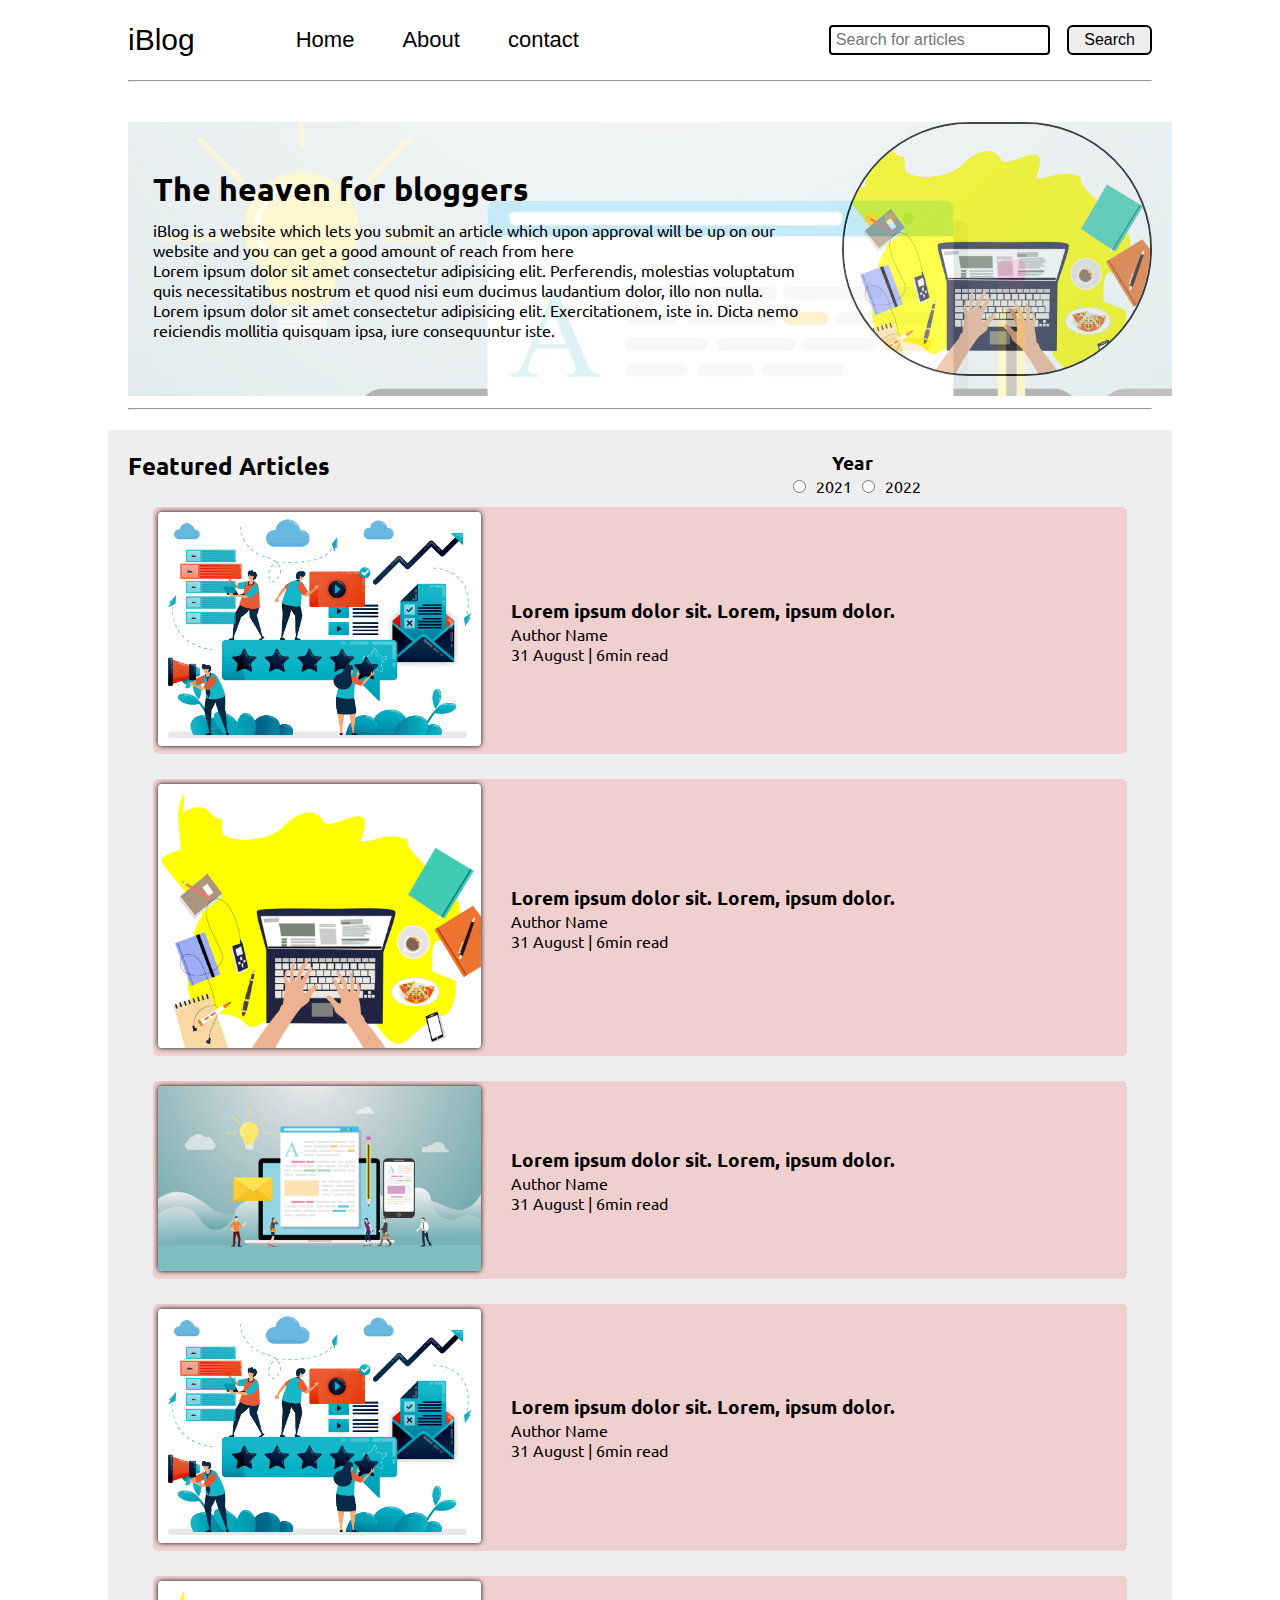
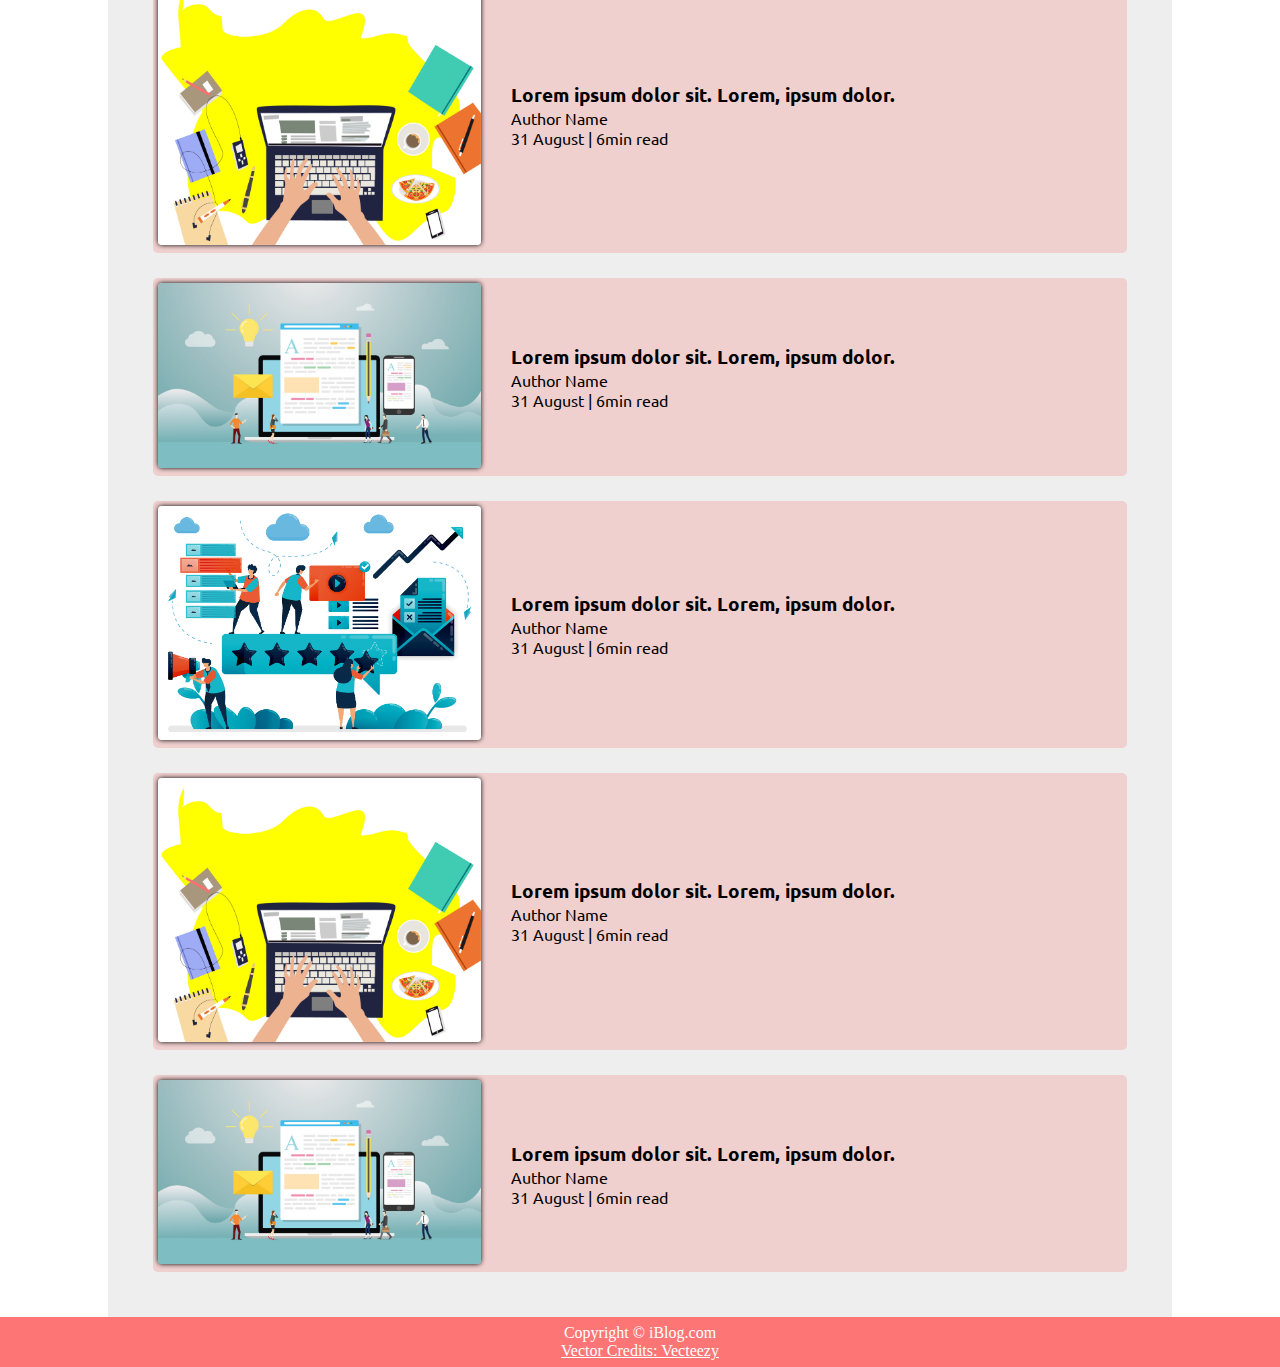
<file: index.html>
<!DOCTYPE html>
<html lang="en">

<head>
    <meta charset="UTF-8">
    <meta http-equiv="X-UA-Compatible" content="IE=edge">
    <meta name="viewport" content="width=device-width, initial-scale=1.0">
    <link rel="stylesheet" href="css/utils.css">
    <link rel="stylesheet" href="css/style.css">
    <link rel="stylesheet" href="css/mobile.css">
    <link
        href="https://fonts.googleapis.com/css2?family=Baloo+Bhai+2&family=Bree+Serif&family=Roboto:wght@300;400&family=Ubuntu:wght@300&display=swap"
        rel="stylesheet">
    <title>iBlog - heaven for bloggers</title>
</head>

<body>
    <nav class="navigation max-width1 m-auto font1">
        <div class="nav-left font1">
            <a href="/">
                <span>iBlog</span>
            </a>
            <ul>
                <li> <a href="/">Home</a> </li>
                <li> <a href="/">About</a> </li>
                <li> <a href="/contact.html">contact</a> </li>
            </ul>
        </div>
        <div class="nav-right font1">
            <form action="/search.html" method="get">
                <input class="form-input" type="text" name="query" placeholder="Search for articles">
                <button class="btn">Search</button>
            </form>
        </div>
    </nav>
    <div class="max-width1 m-auto">
        <hr>
    </div>
    <div class="content max-width1 m-auto my2">
        <div class="content-left font4">
            <h1>The heaven for bloggers</h1>
            <p>iBlog is a website which lets you submit an article which upon approval will be up on our website and you
                can get a good amount of reach from here</p>
            <p>Lorem ipsum dolor sit amet consectetur adipisicing elit. Perferendis, molestias voluptatum quis
                necessitatibus nostrum et quod nisi eum ducimus laudantium dolor, illo non nulla.</p>
            <p>Lorem ipsum dolor sit amet consectetur adipisicing elit. Exercitationem, iste in. Dicta nemo reiciendis
                mollitia quisquam ipsa, iure consequuntur iste.</p>
        </div>

        <div class="content-right">
            <img src="img/laptop.jpg" alt="iBlog">
        </div>
    </div>
    <div class="max-width1 m-auto">
        <hr>
    </div>
    <div class="home-articles max-width1 m-auto font4">
        <div class="year-box font4">
            <!-- <h3>Year</h3> -->
            <div>
                <h3>Year</h3>
            </div>
            <div>

                <input type="radio" name="year" id="">2021
                <input type="radio" name="year" id="">2022
            </div>
        </div>
        <h2>Featured Articles</h2>
        <div class="home-article">
            <div class="home-article-img">
                <a href="/blogpost.html"><img src="img/article.jpg" alt="article"></a>
            </div>
            <div class="home-article-content">
                <a href="/blogpost.html">
                    <h3>Lorem ipsum dolor sit. Lorem, ipsum dolor.</h3>
                </a>
                <div>Author Name</div>
                <span>31 August | 6min read</span>
                <span></span>
            </div>
        </div>
        <div class="home-article">
            <div class="home-article-img">
                <a href="/blogpost.html"> <img src="img/laptop.jpg" alt="article"></a>
            </div>
            <div class="home-article-content">
                <a href="/blogpost.html">
                    <h3>Lorem ipsum dolor sit. Lorem, ipsum dolor.</h3>
                </a>
                <div>Author Name</div>
                <span>31 August | 6min read</span>
                <span></span>
            </div>
        </div>
        <div class="home-article">
            <div class="home-article-img">
                <a href="/blogpost.html"><img src="img/blog.jpg" alt="article"></a>
            </div>
            <div class="home-article-content">
                <a href="/blogpost.html">
                    <h3>Lorem ipsum dolor sit. Lorem, ipsum dolor.</h3>
                </a>
                <div>Author Name</div>
                <span>31 August | 6min read</span>
                <span></span>
            </div>
        </div>
        <div class="home-article">
            <div class="home-article-img">
                <a href="/blogpost.html"><img src="img/article.jpg" alt="article"></a>
            </div>
            <div class="home-article-content">
                <a href="/blogpost.html">
                    <h3>Lorem ipsum dolor sit. Lorem, ipsum dolor.</h3>
                </a>
                <div>Author Name</div>
                <span>31 August | 6min read</span>
                <span></span>
            </div>
        </div>
        <div class="home-article">
            <div class="home-article-img">
                <a href="/blogpost.html"><img src="img/laptop.jpg" alt="article"></a>
            </div>
            <div class="home-article-content">
                <a href="/blogpost.html">
                    <h3>Lorem ipsum dolor sit. Lorem, ipsum dolor.</h3>
                </a>
                <div>Author Name</div>
                <span>31 August | 6min read</span>
                <span></span>
            </div>
        </div>
        <div class="home-article">
            <div class="home-article-img">
                <a href="/blogpost.html"><img src="img/blog.jpg" alt="article"></a>
            </div>
            <div class="home-article-content">
                <a href="/blogpost.html">
                    <h3>Lorem ipsum dolor sit. Lorem, ipsum dolor.</h3>
                </a>
                <div>Author Name</div>
                <span>31 August | 6min read</span>
                <span></span>
            </div>
        </div>
        <div class="home-article">
            <div class="home-article-img">
                <a href="/blogpost.html"> <img src="img/article.jpg" alt="article"></a>
            </div>
            <div class="home-article-content">
                <a href="/blogpost.html">
                    <h3>Lorem ipsum dolor sit. Lorem, ipsum dolor.</h3>
                </a>
                <div>Author Name</div>
                <span>31 August | 6min read</span>
                <span></span>
            </div>
        </div>
        <div class="home-article">
            <div class="home-article-img">
                <a href="/blogpost.html"><img src="img/laptop.jpg" alt="article"></a>
            </div>
            <div class="home-article-content">
                <a href="/blogpost.html">
                    <h3>Lorem ipsum dolor sit. Lorem, ipsum dolor.</h3>
                </a>
                <div>Author Name</div>
                <span>31 August | 6min read</span>
                <span></span>
            </div>
        </div>
        <div class="home-article">
            <div class="home-article-img">
                <a href="/blogpost.html"><img src="img/blog.jpg" alt="article"></a>
            </div>
            <div class="home-article-content">
                <a href="/blogpost.html">
                    <h3>Lorem ipsum dolor sit. Lorem, ipsum dolor.</h3>
                </a>
                <div>Author Name</div>
                <span>31 August | 6min read</span>
                <span></span>
            </div>
        </div>
    </div>
    <div class="footer ">
        <p>Copyright &copy; iBlog.com </p>
        <a href="https://www.vecteezy.com/free-vector/typing,web,article">Vector Credits: Vecteezy</a>
    </div>
</body>

</html>
</file>
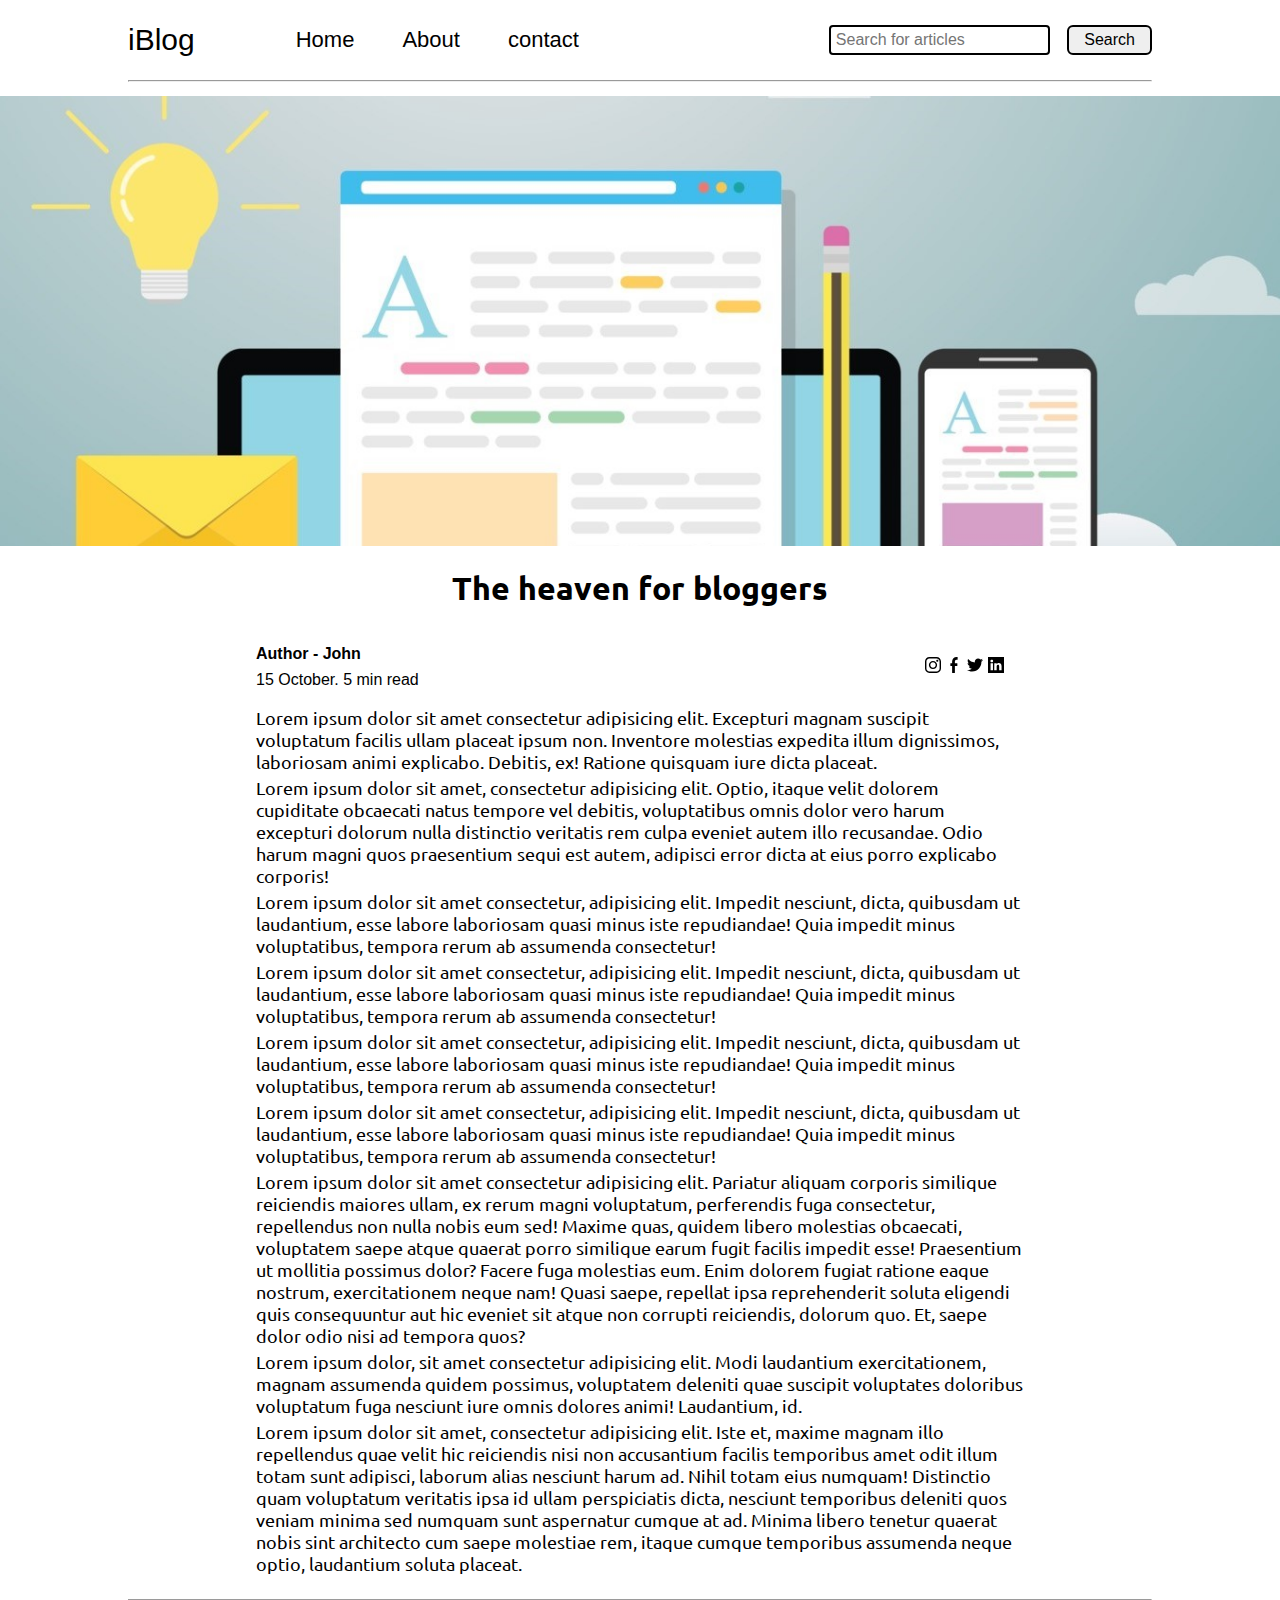
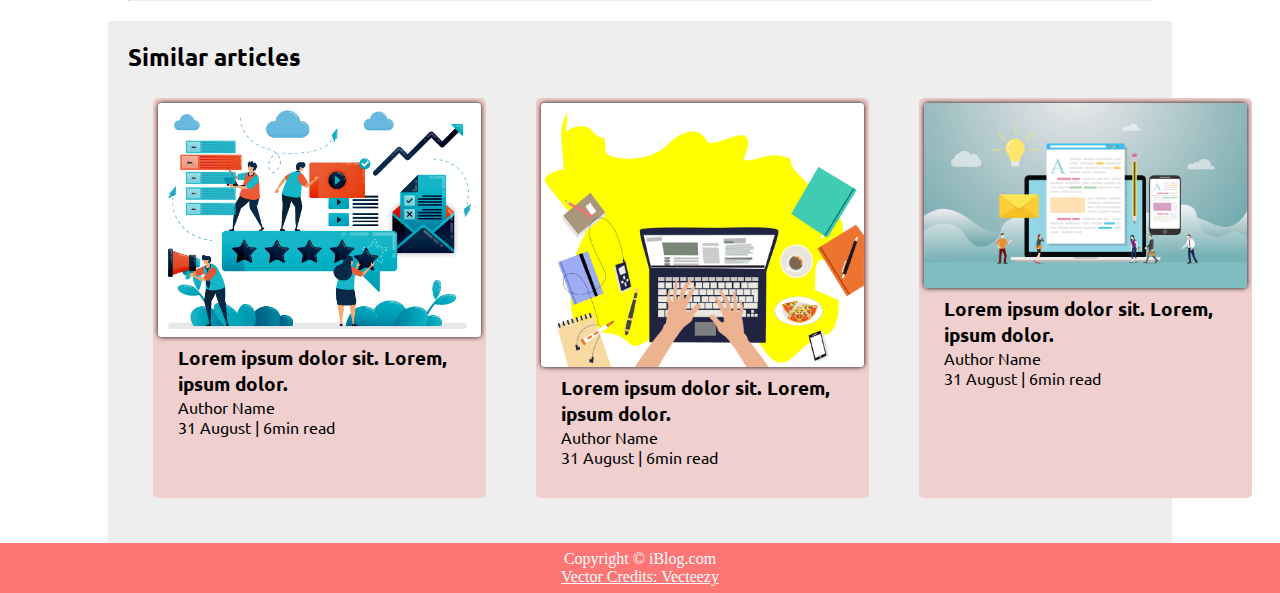
<file: blogpost.html>
<!DOCTYPE html>
<html lang="en">

<head>
    <meta charset="UTF-8">
    <meta http-equiv="X-UA-Compatible" content="IE=edge">
    <meta name="viewport" content="width=device-width, initial-scale=1.0">
    <link rel="stylesheet" href="css/utils.css">
    <link rel="stylesheet" href="css/style.css">
    <link rel="stylesheet" href="css/blogpost.css">
    <link rel="stylesheet" href="css/mobile.css">
    <link
        href="https://fonts.googleapis.com/css2?family=Baloo+Bhai+2&family=Bree+Serif&family=Roboto:wght@300;400&family=Ubuntu:wght@300&display=swap"
        rel="stylesheet">
    <title>iBlog - heaven for bloggers</title>
</head>

<body>
    <nav class="navigation max-width1 m-auto font1">
        <div class="nav-left font1">
            <a href="/">
                <span>iBlog</span>
            </a>
            <ul>
                <li> <a href="/">Home</a> </li>
                <li> <a href="/">About</a> </li>
                <li> <a href="/contact.html">contact</a> </li>
            </ul>
        </div>
        <div class="nav-right font1">
            <form action="/search.html" method="get">
                <input class="form-input" type="text" name="query" placeholder="Search for articles">
                <button class="btn">Search</button>
            </form>
        </div>
    </nav>
    <div class="max-width1 m-auto">
        <hr>
    </div>
    <div class="post-img">
        <img src="img/blog2.jpg" alt="">
    </div>
    <div class="blogpost-content max-width2 m-auto my2 font1">
        <h1 class="font4">The heaven for bloggers</h1>
        <div class="blogpost-meta">
            <div class="author-info">
                <div class="font1">
                    <b>
                        Author - John
                    </b>
                </div>
                <div class="font1">
                    15 October. 5 min read
                </div>
            </div>
            <div class="social">
                <a href=""><img src="img/instagram-logo-svgrepo-com.svg" alt=""></a>
                <a href=""><img src="img/little-facebook-logo-svgrepo-com.svg" alt=""></a>
                <a href=""><img src="img/twitter-logo-shape-svgrepo-com.svg" alt=""></a>
                <a href=""><img src="img/linkedin-logo-svgrepo-com.svg" alt=""></a>
            </div>
        </div>
        <p class="font4">Lorem ipsum dolor sit amet consectetur adipisicing elit. Excepturi magnam suscipit voluptatum
            facilis ullam
            placeat ipsum non. Inventore molestias expedita illum dignissimos, laboriosam animi explicabo. Debitis, ex!
            Ratione quisquam iure dicta placeat.</p>
        <p class="font4">
            Lorem ipsum dolor sit amet, consectetur adipisicing elit. Optio, itaque velit dolorem cupiditate obcaecati
            natus tempore vel debitis, voluptatibus omnis dolor vero harum excepturi dolorum nulla distinctio veritatis
            rem culpa eveniet autem illo recusandae. Odio harum magni quos praesentium sequi est autem, adipisci error
            dicta at eius porro explicabo corporis!
        </p>
        <p class="font4">
            Lorem ipsum dolor sit amet consectetur, adipisicing elit. Impedit nesciunt, dicta, quibusdam ut laudantium,
            esse labore laboriosam quasi minus iste repudiandae! Quia impedit minus voluptatibus, tempora rerum ab
            assumenda consectetur!
        </p>
        <p class="font4">
            Lorem ipsum dolor sit amet consectetur, adipisicing elit. Impedit nesciunt, dicta, quibusdam ut laudantium,
            esse labore laboriosam quasi minus iste repudiandae! Quia impedit minus voluptatibus, tempora rerum ab
            assumenda consectetur!
        </p>
        <p class="font4">
            Lorem ipsum dolor sit amet consectetur, adipisicing elit. Impedit nesciunt, dicta, quibusdam ut laudantium,
            esse labore laboriosam quasi minus iste repudiandae! Quia impedit minus voluptatibus, tempora rerum ab
            assumenda consectetur!
        </p>
        <p class="font4">
            Lorem ipsum dolor sit amet consectetur, adipisicing elit. Impedit nesciunt, dicta, quibusdam ut laudantium,
            esse labore laboriosam quasi minus iste repudiandae! Quia impedit minus voluptatibus, tempora rerum ab
            assumenda consectetur!
        </p>
        <p class="font4">
            Lorem ipsum dolor sit amet consectetur adipisicing elit. Pariatur aliquam corporis similique reiciendis
            maiores ullam, ex rerum magni voluptatum, perferendis fuga consectetur, repellendus non nulla nobis eum sed!
            Maxime quas, quidem libero molestias obcaecati, voluptatem saepe atque quaerat porro similique earum fugit
            facilis impedit esse! Praesentium ut mollitia possimus dolor? Facere fuga molestias eum. Enim dolorem fugiat
            ratione eaque nostrum, exercitationem neque nam! Quasi saepe, repellat ipsa reprehenderit soluta eligendi
            quis consequuntur aut hic eveniet sit atque non corrupti reiciendis, dolorum quo. Et, saepe dolor odio nisi
            ad tempora quos?
        </p>
        <p class="font4">
            Lorem ipsum dolor, sit amet consectetur adipisicing elit. Modi laudantium exercitationem, magnam assumenda
            quidem possimus, voluptatem deleniti quae suscipit voluptates doloribus voluptatum fuga nesciunt iure omnis
            dolores animi! Laudantium, id.

        </p>
        <p class="font4">
            Lorem ipsum dolor sit amet, consectetur adipisicing elit. Iste et, maxime magnam illo repellendus quae velit
            hic reiciendis nisi non accusantium facilis temporibus amet odit illum totam sunt adipisci, laborum alias
            nesciunt harum ad. Nihil totam eius numquam! Distinctio quam voluptatum veritatis ipsa id ullam perspiciatis
            dicta, nesciunt temporibus deleniti quos veniam minima sed numquam sunt aspernatur cumque at ad. Minima
            libero tenetur quaerat nobis sint architecto cum saepe molestiae rem, itaque cumque temporibus assumenda
            neque optio, laudantium soluta placeat.
        </p>
    </div>
    <div class="max-width1 m-auto">
        <hr>
    </div>
    <div class="home-articles max-width1 m-auto font4">
        <h2>Similar articles</h2>
        <div class="row">
            <div class="home-article more">
                <div class="home-article-img">
                    <img src="img/article.jpg" alt="article">
                </div>
                <div class="home-article-content">
                    <a href="/blogpost.html">
                        <h3>Lorem ipsum dolor sit. Lorem, ipsum dolor.</h3>
                    </a>
                    <div>Author Name</div>
                    <span>31 August | 6min read</span>
                    <span></span>
                </div>
            </div>
            <div class="home-article more">
                <div class="home-article-img">
                    <img src="img/laptop.jpg" alt="article">
                </div>
                <div class="home-article-content">
                    <a href="/blogpost.html">
                        <h3>Lorem ipsum dolor sit. Lorem, ipsum dolor.</h3>
                    </a>
                    <div>Author Name</div>
                    <span>31 August | 6min read</span>
                    <span></span>
                </div>
            </div>
            <div class="home-article more">
                <div class="home-article-img">
                    <img src="img/blog.jpg" alt="article">
                </div>
                <div class="home-article-content">
                    <a href="/blogpost.html">
                        <h3>Lorem ipsum dolor sit. Lorem, ipsum dolor.</h3>
                    </a>
                    <div>Author Name</div>
                    <span>31 August | 6min read</span>
                    <span></span>
                </div>
            </div>
        </div>
    </div>
    <div class="footer ">
        <p>Copyright &copy; iBlog.com </p>
        <a href="https://www.vecteezy.com/free-vector/typing,web,article">Vector Credits: Vecteezy</a>
    </div>
</body>

</html>
</file>
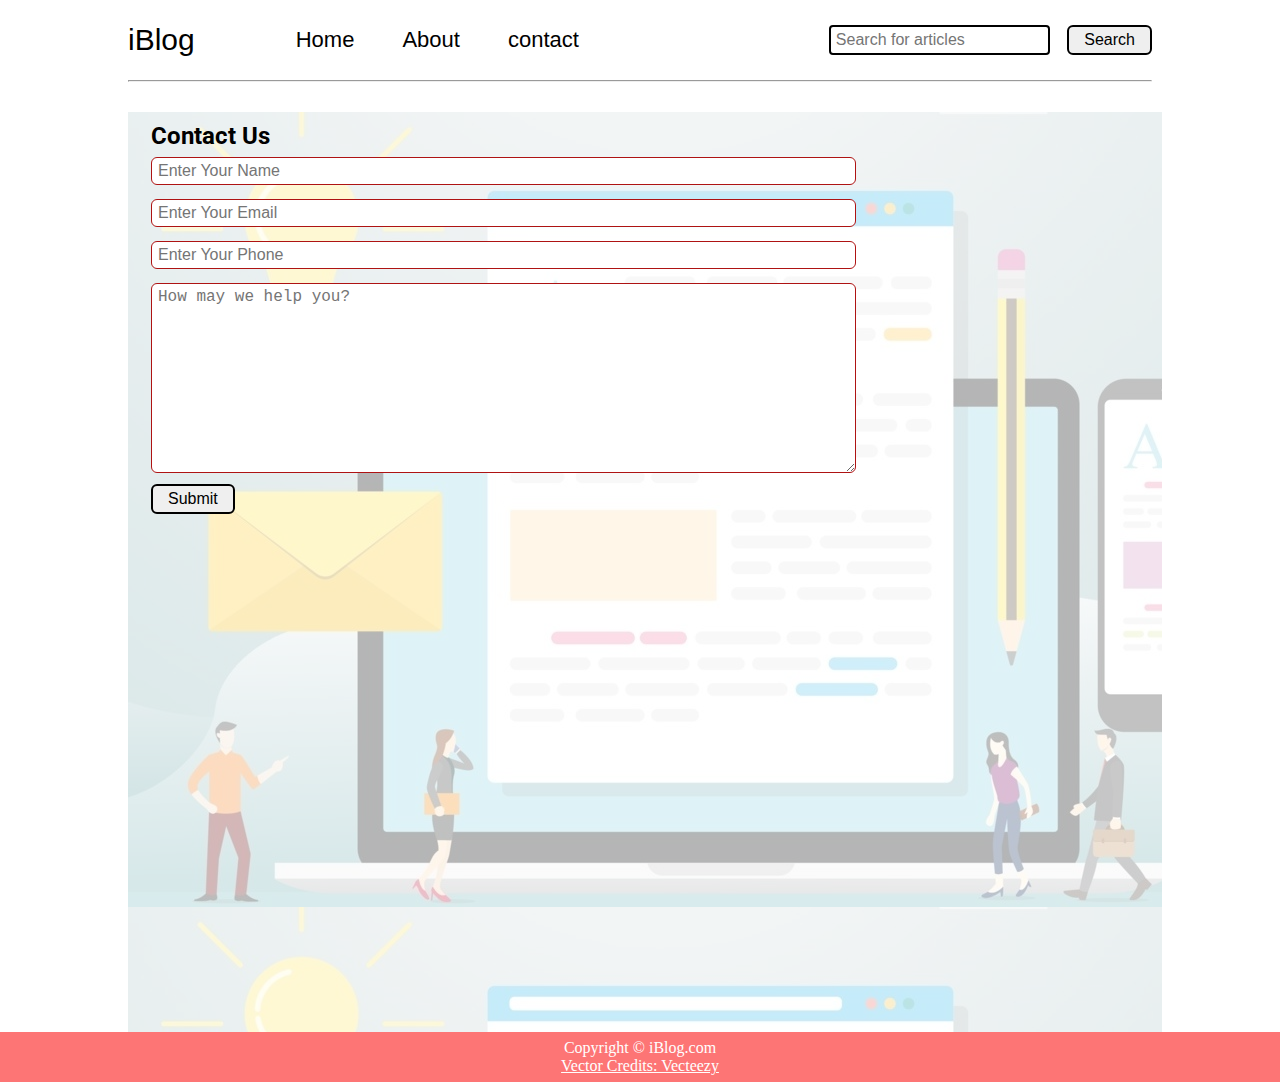
<file: contact.html>
<!DOCTYPE html>
<html lang="en">

<head>
    <meta charset="UTF-8">
    <meta http-equiv="X-UA-Compatible" content="IE=edge">
    <meta name="viewport" content="width=device-width, initial-scale=1.0">
    <link rel="stylesheet" href="css/utils.css">
    <link rel="stylesheet" href="css/style.css">
    <link rel="stylesheet" href="css/contact.css">
    <link rel="stylesheet" href="css/mobile.css">
    <link
        href="https://fonts.googleapis.com/css2?family=Baloo+Bhai+2&family=Bree+Serif&family=Roboto:wght@300;400&family=Ubuntu:wght@300&display=swap"
        rel="stylesheet">
    <title>iBlog - heaven for bloggers</title>
</head>

<body>
    <nav class="navigation max-width1 m-auto font1">
        <div class="nav-left font1">
            <a href="/">
                <span>iBlog</span>
            </a>
            <ul>
                <li> <a href="/">Home</a> </li>
                <li> <a href="/">About</a> </li>
                <li> <a href="/contact.html">contact</a> </li>
            </ul>
        </div>
        <div class="nav-right font1">
            <form action="/search.html" method="get">
                <input class="form-input" type="text" name="query" placeholder="Search for articles">
                <button class="btn">Search</button>
            </form>
        </div>
    </nav>
    <div class="max-width1 m-auto">
        <hr>
    </div>
    <div class="contact-content max-width1 m-auto font3">
        <div class=" max-width1 m-auto mx">
            <h2>Contact Us</h2>
            <div class="contact-form">
                <div class="form-box font1">
                    <input type="text" placeholder="Enter Your Name">
                </div>
                <div class="form-box font1">
                    <input type="email" placeholder="Enter Your Email">
                </div>
                <div class="form-box font1">
                    <input type="phone" placeholder="Enter Your Phone">
                </div>
                <div class="form-box font1">
                    <textarea name="" id="" cols="30" rows="10" placeholder="How may we help you?"></textarea>
                </div>
                <div class="form-box">
                    <button class="btn">Submit</button>
                </div>
            </div>
        </div>
    </div>

    <div class="footer ">
        <p>Copyright &copy; iBlog.com </p>
        <a href="https://www.vecteezy.com/free-vector/typing,web,article">Vector Credits: Vecteezy</a>
    </div>
</body>

</html>
</file>
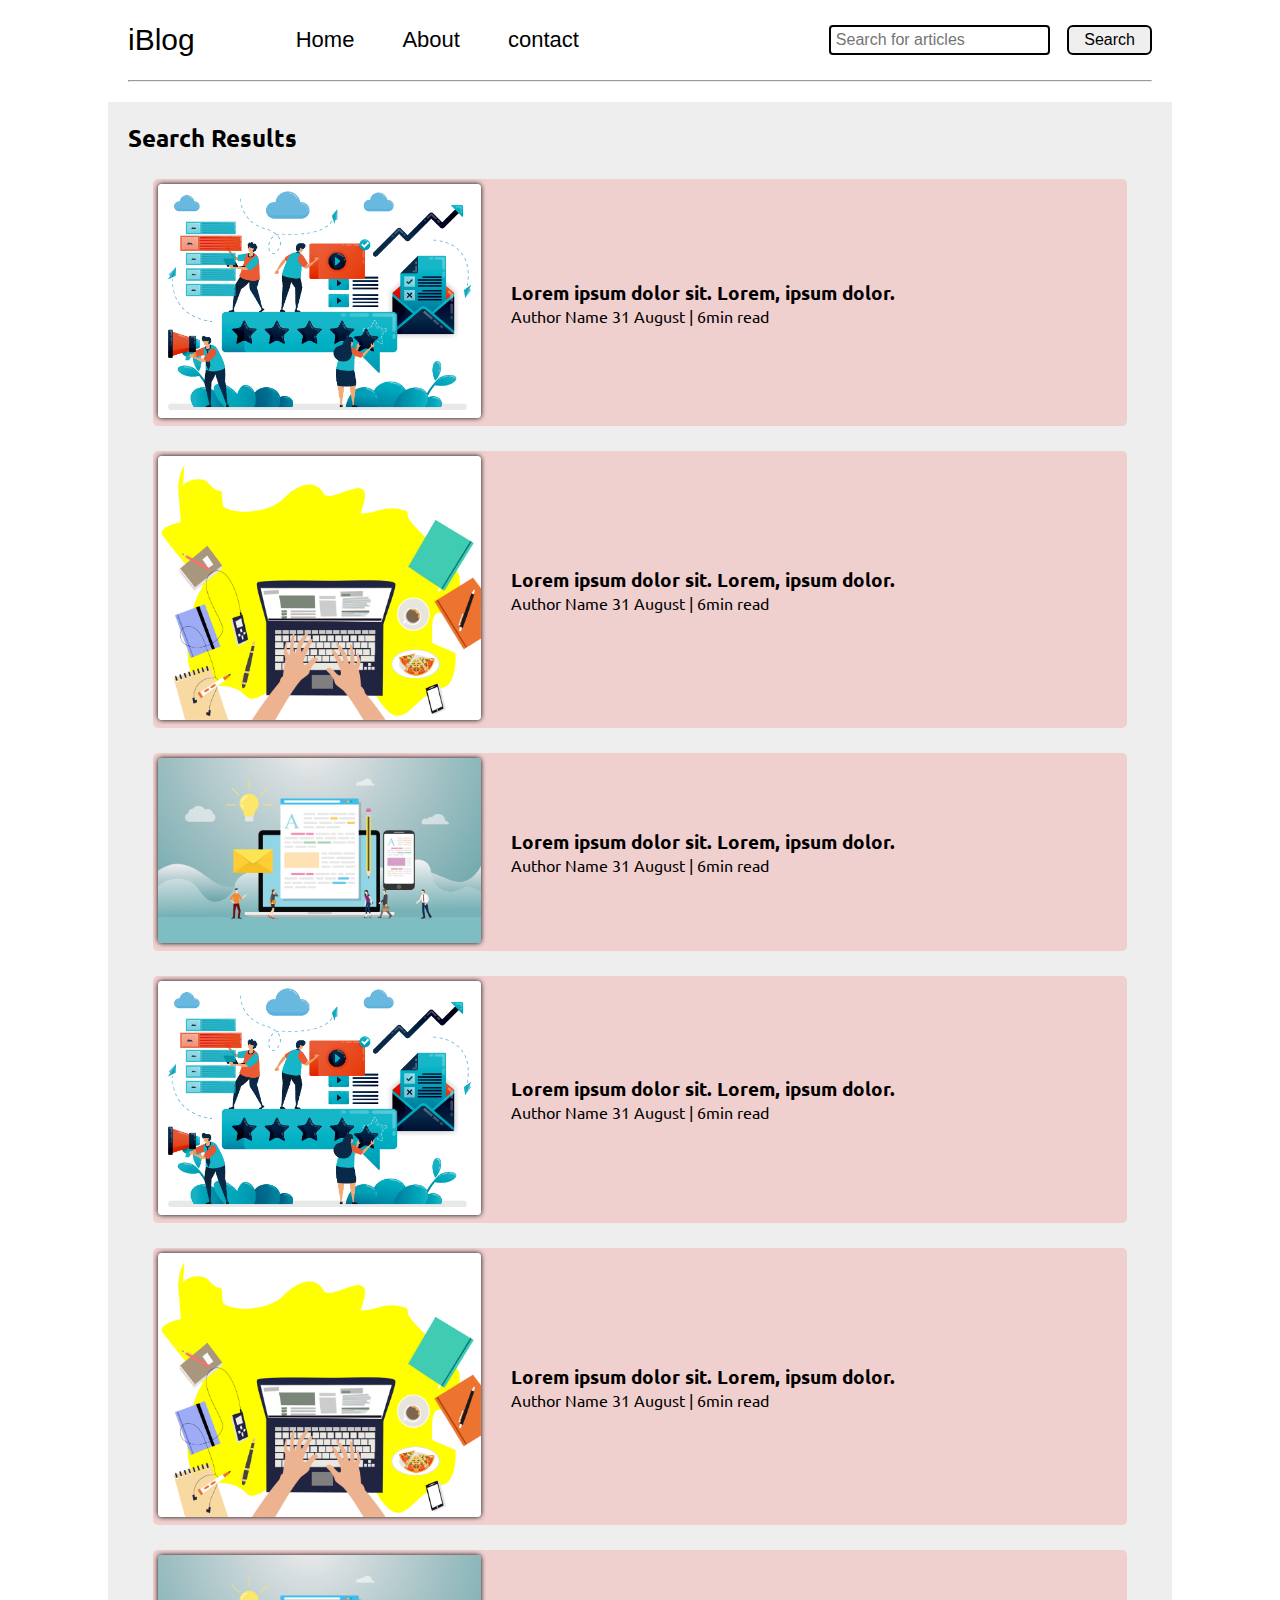
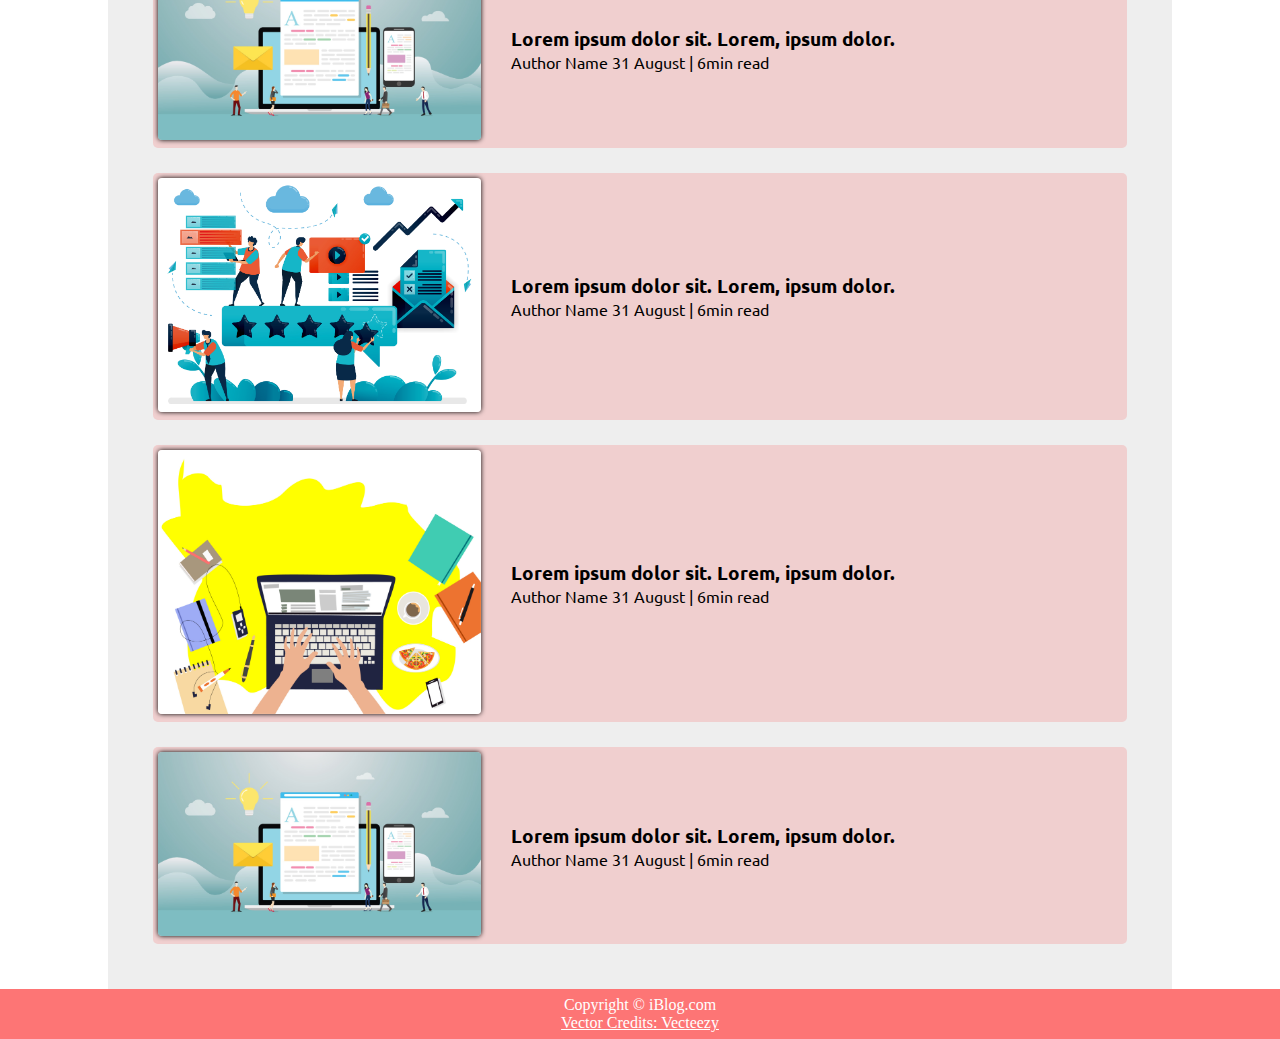
<file: search.html>
<!DOCTYPE html>
<html lang="en">

<head>
    <meta charset="UTF-8">
    <meta http-equiv="X-UA-Compatible" content="IE=edge">
    <meta name="viewport" content="width=device-width, initial-scale=1.0">
    <link rel="stylesheet" href="css/utils.css">
    <link rel="stylesheet" href="css/style.css">
    <link rel="stylesheet" href="css/mobile.css">
    <link
        href="https://fonts.googleapis.com/css2?family=Baloo+Bhai+2&family=Bree+Serif&family=Roboto:wght@300;400&family=Ubuntu:wght@300&display=swap"
        rel="stylesheet">
    <title>iBlog - heaven for bloggers</title>
</head>

<body>
    <nav class="navigation max-width1 m-auto font1">
        <div class="nav-left font1">
            <a href="/">
                <span>iBlog</span>
            </a>
            <ul>
                <li> <a href="/">Home</a> </li>
                <li> <a href="/">About</a> </li>
                <li> <a href="/contact.html">contact</a> </li>
            </ul>
        </div>
        <div class="nav-right font1">
            <form action="/search.html" method="get">
                <input class="form-input" type="text" name="query" placeholder="Search for articles">
                <button class="btn">Search</button>
            </form>
        </div>
    </nav>
    <div class="max-width1 m-auto">
        <hr>
    </div>
    <div class="home-articles max-width1 m-auto font4">
        <h2>Search Results</h2>
        <div class="home-article">
            <div class="home-article-img">
                <img src="img/article.jpg" alt="article">
            </div>
            <div class="home-article-content">
                <a href="/blogpost.html">
                    <h3>Lorem ipsum dolor sit. Lorem, ipsum dolor.</h3>
                </a>
                <span>Author Name</span>
                <span>31 August | 6min read</span>
                <span></span>
            </div>
        </div>
        <div class="home-article">
            <div class="home-article-img">
                <img src="img/laptop.jpg" alt="article">
            </div>
            <div class="home-article-content">
                <a href="/blogpost.html">
                    <h3>Lorem ipsum dolor sit. Lorem, ipsum dolor.</h3>
                </a>
                <span>Author Name</span>
                <span>31 August | 6min read</span>
                <span></span>
            </div>
        </div>
        <div class="home-article">
            <div class="home-article-img">
                <img src="img/blog.jpg" alt="article">
            </div>
            <div class="home-article-content">
                <a href="/blogpost.html">
                    <h3>Lorem ipsum dolor sit. Lorem, ipsum dolor.</h3>
                </a>
                <span>Author Name</span>
                <span>31 August | 6min read</span>
                <span></span>
            </div>
        </div>
        <div class="home-article">
            <div class="home-article-img">
                <img src="img/article.jpg" alt="article">
            </div>
            <div class="home-article-content">
                <a href="/blogpost.html">
                    <h3>Lorem ipsum dolor sit. Lorem, ipsum dolor.</h3>
                </a>
                <span>Author Name</span>
                <span>31 August | 6min read</span>
                <span></span>
            </div>
        </div>
        <div class="home-article">
            <div class="home-article-img">
                <img src="img/laptop.jpg" alt="article">
            </div>
            <div class="home-article-content">
                <a href="/blogpost.html">
                    <h3>Lorem ipsum dolor sit. Lorem, ipsum dolor.</h3>
                </a>
                <span>Author Name</span>
                <span>31 August | 6min read</span>
                <span></span>
            </div>
        </div>
        <div class="home-article">
            <div class="home-article-img">
                <img src="img/blog.jpg" alt="article">
            </div>
            <div class="home-article-content">
                <a href="/blogpost.html">
                    <h3>Lorem ipsum dolor sit. Lorem, ipsum dolor.</h3>
                </a>
                <span>Author Name</span>
                <span>31 August | 6min read</span>
                <span></span>
            </div>
        </div>
        <div class="home-article">
            <div class="home-article-img">
                <img src="img/article.jpg" alt="article">
            </div>
            <div class="home-article-content">
                <a href="/blogpost.html">
                    <h3>Lorem ipsum dolor sit. Lorem, ipsum dolor.</h3>
                </a>
                <span>Author Name</span>
                <span>31 August | 6min read</span>
                <span></span>
            </div>
        </div>
        <div class="home-article">
            <div class="home-article-img">
                <img src="img/laptop.jpg" alt="article">
            </div>
            <div class="home-article-content">
                <a href="/blogpost.html">
                    <h3>Lorem ipsum dolor sit. Lorem, ipsum dolor.</h3>
                </a>
                <span>Author Name</span>
                <span>31 August | 6min read</span>
                <span></span>
            </div>
        </div>
        <div class="home-article">
            <div class="home-article-img">
                <img src="img/blog.jpg" alt="article">
            </div>
            <div class="home-article-content">
                <a href="/blogpost.html">
                    <h3>Lorem ipsum dolor sit. Lorem, ipsum dolor.</h3>
                </a>
                <span>Author Name</span>
                <span>31 August | 6min read</span>
                <span></span>
            </div>
        </div>
    </div>
    <div class="footer ">
        <p>Copyright &copy; iBlog.com </p>
        <a href="https://www.vecteezy.com/free-vector/typing,web,article">Vector Credits: Vecteezy</a>
    </div>
</body>

</html>
</file>
<file: css/utils.css>
.max-width1 {
  max-width: 80vw;
}

.max-width2 {
  max-width: 60vw;
}

.m-auto {
  margin: auto;
}
.mx {
  margin-left: 23px;
  margin-right: 23px;
}
.my2 {
  margin-top: 22px;
  margin-bottom: 22px;
}

.btn {
  padding: 4px 15px;
  border: 2px solid black;
  border-radius: 6px;
  font-family: "Baloo Bhai", sans-serif;
  font-size: 16px;
  cursor: pointer;
  transition: all 0.3s ease-in-out;
}
.btn:hover {
  background-color: rgb(174, 19, 19);
  color: white;
  padding: 4px 20px;
}

.form-input {
  padding: 4px 5px;
  margin: 0 13px;
  font-size: 16px;
  border: 2px solid black;
  border-radius: 4px;
  font-family: "Baloo Bhai", sans-serif;
}

.form-box input,
textarea {
  width: 54vw;
  padding: 4px 6px;
  margin: 7px 0;
  font-size: 16px;
  border-radius: 6px;
  outline: none;
  border: 1px solid rgb(174, 19, 19);
}
.font1 {
  font-family: "Baloo Bhai", sans-serif;
}

.font2 {
  font-family: "Bree Serif", serif;
}

.font3 {
  font-family: "Roboto", Tahoma, Geneva, Verdana, sans-serif;
}

.font4 {
  font-family: "Ubuntu", sans-serif;
}
</file>
<file: css/style.css>
* {
  margin: 0;
  padding: 0;
}
.navigation {
  margin-top: 23px;
  margin-bottom: 23px;
  /* height: 74px; */
  /* background-color: red; */
  display: flex;
  justify-content: space-between;
  align-items: center;
}

.nav-left {
  font-size: 30px;
  display: flex;
}

.nav-left a {
  text-decoration: none;
  color: black;
}

.nav-left ul li {
  list-style: none;
  margin: 0 14px;
  /* font-family: "Bree Serif", serif; */
}

.nav-left ul li a {
  text-decoration: none;
  color: black;
  padding: 5px 10px;
  transition: all 0.3s ease-in-out;
}
.nav-left ul li a:hover {
  /* color: white; */
  background-color: rgb(253, 117, 117);
  padding: 5px 12px;
  border-radius: 10px;

  /* font-weight: bolder; */
}
.nav-left ul {
  display: flex;
  align-items: center;
  margin: 0 77px;
  font-size: 22px;
}

.content {
  /* background-color: rgb(212, 217, 241); */
  height: 100%;
  display: flex;
  margin-top: 30px;
  padding: 10px;
  position: relative;
}

.content::after {
  content: "";
  background-image: url("../img/blog2.jpg");
  position: absolute;
  width: 100%;
  height: inherit;
  opacity: 0.3;
}
.content-left {
  /* font-family: "Ubuntu", sans-serif; */
  /* width: 50%; */
  display: flex;
  /* align-items: center; */
  justify-content: center;
  flex-direction: column;
  padding: 25px;
  z-index: 1;
}
.content-left h1 {
  margin: 10px 0px;
}
.content-right {
  /* width: 50%; */
  display: flex;
  align-items: center;
  justify-content: center;
}
.content-right img {
  height: 250px;
  height: 250px;
  border: 2px solid black;
  border-radius: 137px;
}

.home-articles {
  /* height: 455px; */
  background-color: rgb(212 212 212 / 40%);
  padding: 20px;
  margin-top: 20px;
  position: relative;
}
.year-box {
  position: absolute;
  /* width: 130px; */
  /* height: 49px; */
  /* background-color: red; */
  right: 251px;
  /* top: 10px; */
}
.year-box input {
  margin: 0px 10px;
}
.year-box div {
  display: flex;
  align-items: center;
  justify-content: center;
}
.home-article-img img {
  width: 323px;
  margin: 5px;
  border-radius: 4px;
  box-shadow: 0px 0px 5px black;
}

.home-article {
  display: flex;
  margin: 25px;
  background-color: rgb(240 207 207);
  border-radius: 5px;
}
.home-article-content {
  align-self: center;
  padding: 0px 25px;
}

.home-article-content a {
  text-decoration: none;
  color: black;
}
.footer {
  height: 50px;
  background-color: rgb(253, 117, 117);
  display: flex;
  align-items: center;
  justify-content: center;
  color: white;
  flex-direction: column;
}

.footer a {
  color: white;
}
</file>
<file: css/mobile.css>
@media screen and (max-width: 1150px) {
  .navigation {
    flex-direction: column;
    margin-bottom: 23px;
  }
  .nav-left {
    flex-direction: column;
    text-align: center;
    width: 60vw;
    align-items: center;
  }
  .nav-left ul {
    margin: 10px 77px;
  }
  .nav-left ul li {
    margin: 0px;
    font-size: 14px;
  }
  .form-input {
    width: 43%;
    font-size: 13px;
  }
  .btn {
    font-size: 13px;
  }
  .content-right {
    display: none;
  }

  .home-article {
    flex-direction: column;
    padding: 15px 0;
  }
  .home-article img {
    width: 56vw;
  }
  .home-article-img {
    text-align: center;
  }
  .year-box {
    /* left: 60vw; */
    right: 0px;
    font-size: 11px;
    display: flex;
    flex-direction: column;
    height: 90px;
    top: 39px;
  }
  .year-box div {
    margin: 0px 1px;
    padding: 2px 3px;
  }
  .year-box input {
    margin: 0px;
  }
  .row {
    flex-direction: column;
  }
  .post-img {
    height: auto;
  }
  .social {
    padding: 0;
  }
}

@media screen and (max-width: 290px) {
  .social a img {
    width: 5vw;
  }
}
</file>
<file: css/blogpost.css>
.post-img {
  height: 450px;
  overflow: hidden;
  margin-top: 14px;
}
.post-img img {
  width: 100%;
}

.blogpost-content h1 {
  text-align: center;
  margin-bottom: 20px;
}

.blogpost-content p {
  font-size: 18px;
  padding: 2px 0;
}

.row {
  display: flex;
}

.more {
  flex-direction: column;
  align-items: center;
}

.home-article {
  height: 400px;
}
.blogpost-meta {
  display: flex;
  /* background-color: red; */
  justify-content: space-between;
  align-items: center;
}

.author-info {
  margin: 12px 0px;
}

.author-info div {
  padding: 4px 0px;
}

.social a img {
  width: 3%;
}

.social {
  text-align: right;
  padding-right: 20px;
}
</file>
<file: css/contact.css>
.contact-content {
  height: 100vh;
  /* display: block; */
  margin-top: 30px;
  padding: 10px;
  position: relative;
  overflow: hidden;
}

.contact-content::after {
  content: "";
  background-image: url("../img/blog2.jpg");
  position: absolute;
  top: 0;
  width: 100%;
  height: 100%;
  opacity: 0.3;
  z-index: -1;
}

.contact-form {
  height: 80vh;
}
</file>
